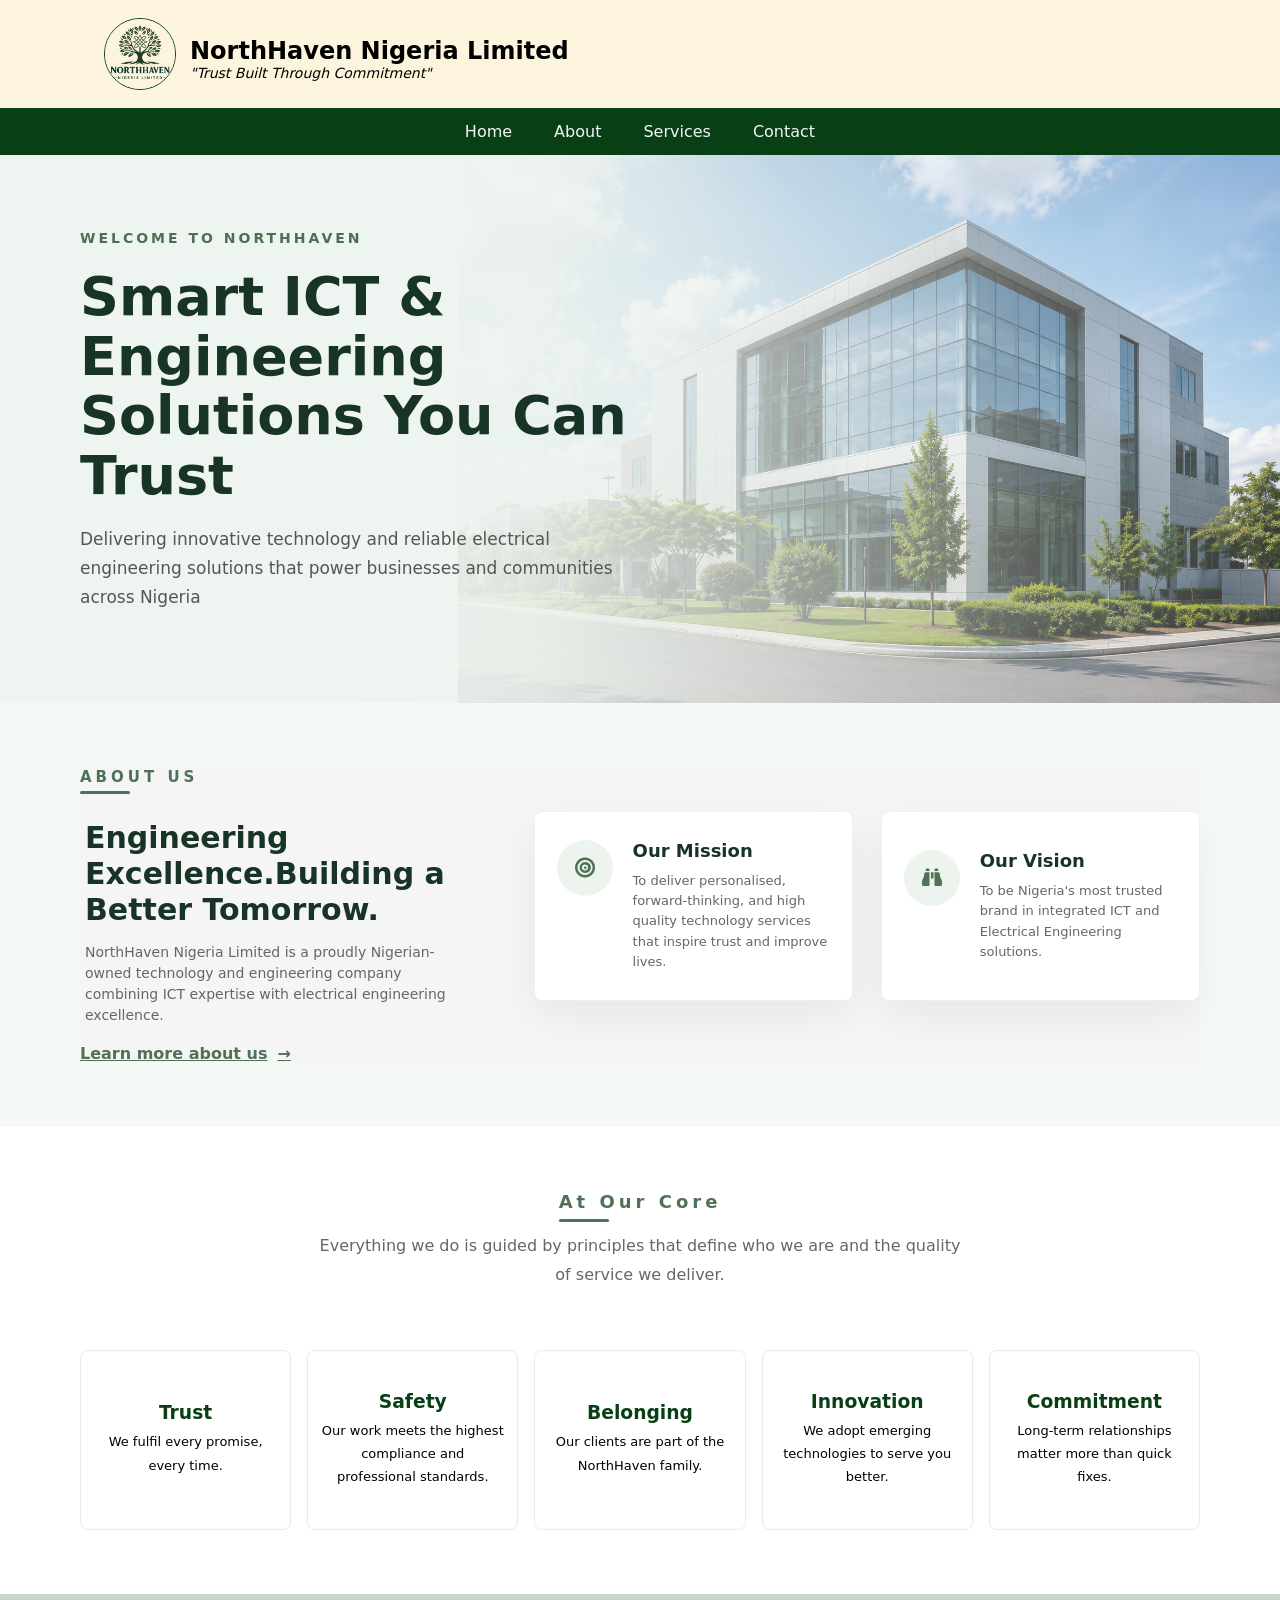
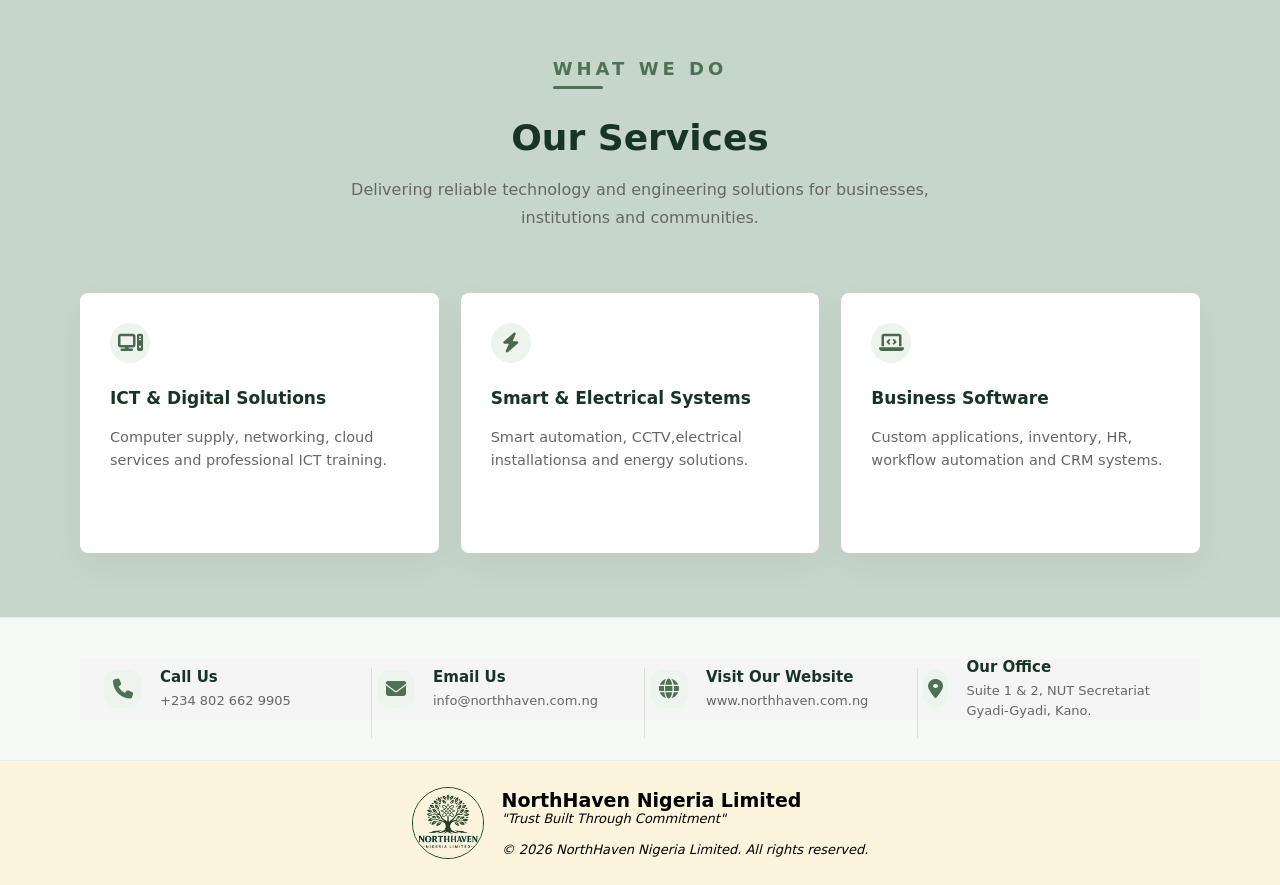
<file: index.html>
<!DOCTYPE html>
<html lang="en">
<head>
    <meta charset="UTF-8">
    <meta name="viewport" content="width=device-width, initial-scale=1.0">
    <link rel="stylesheet" href="https://cdnjs.cloudflare.com/ajax/libs/font-awesome/6.5.2/css/all.min.css">
    <link rel="stylesheet" href="./css/common.css">
    <link rel="stylesheet" href="./css/style.css">
    <title>Home</title>
</head>
<body>
    <div class="container">
        <header>
            <div class="logo">
                <img src="./assets/fcf4dc-.png" alt="">
                <span>
                    <h1>NorthHaven Nigeria Limited</h1>
                    <p>"Trust Built Through Commitment"</p>
                </span>
            </div>
            <nav>
                <ul>
                    <li><a href="./index.html">Home</a></li>
                    <li><a href="./about.html">About</a></li>
                    <li><a href="./services.html">Services</a></li>
                    <li><a href="./contact.html">Contact</a></li>
                </ul>
            </nav>
        </header>
        <section class="hero">
            <div class="hero-grid">
                <div class="hero-text">
                    <span>WELCOME TO NORTHHAVEN</span>
                    <h1>Smart ICT & Engineering Solutions You Can Trust</h1>
                    <p>Delivering innovative technology and reliable electrical engineering solutions that power businesses and communities across Nigeria</p>
                </div>
                <div class="hero-image">
                    <img src="./assets/head.png" alt="">
                </div>
            </div>
        </section>

        <section class="about" id="about">

            <div class="container about-grid">
                <div class="about-left">
                    <span>ABOUT US</span>
                    <h2> Engineering Excellence.Building a Better Tomorrow. </h2>
                    <p> NorthHaven Nigeria Limited is a proudly Nigerian-owned technology and engineering company combining ICT expertise with electrical engineering excellence. </p>
                    <a href="#">Learn more about us <i class="fa-solid fa-arrow-right"></i></a>
                </div>
                <div class="mission-card">
                    <div class="icon">
                        <i class="fa-solid fa-bullseye"></i>
                    </div>
                    <h3>Our Mission</h3>
                    <p>To deliver personalised, forward-thinking, and high quality technology services that inspire trust and improve lives.</p>
                </div>
                <div class="mission-card">
                    <div class="icon"><i class="fa-solid fa-binoculars"></i></div>
                    <h3>Our Vision</h3>
                    <p> To be Nigeria's most trusted brand in integrated ICT and Electrical Engineering solutions.</p>
                </div>
            </div>

        </section>

        <section class="core">

            <div class="core-container">
                <div class="section-heading">
                    <span>At Our Core</span>
                    <p> Everything we do is guided by principles that define who we are
                        and the quality of service we deliver.</p>
                </div>
                <div class="core-grid">
                    <div class="core-card">
                        <h3>Trust</h3>
                        <p>We fulfil every promise, every time.</p>
                    </div> <hr>
                    <div class="core-card">
                        <h3>Safety</h3>
                        <p>Our work meets the highest compliance and professional standards.</p>
                    </div> <hr>
                    <div class="core-card">
                        <h3>Belonging</h3>
                        <p>Our clients are part of the NorthHaven family.</p>
                    </div> <hr>
                    <div class="core-card">
                        <h3>Innovation</h3>
                        <p>We adopt emerging technologies to serve you better.</p>
                    </div> 
                    <hr>
                    <div class="core-card">
                        <h3>Commitment</h3>
                        <p>Long-term relationships matter more than quick fixes.</p>
                    </div>
                </div>
            </div>

        </section>

        <section class="services" id="services">

            <div class="services-container">
                <div class="section-heading">
                    <span>WHAT WE DO</span>
                    <h2>Our Services</h2>
                    <p>Delivering reliable technology and engineering solutions for businesses, institutions and communities.
                    </p>
                </div>

                <div class="services-grid">
                    <div class="service-card">
                        <div class="service-icon">
                            <i class="fa-solid fa-computer"></i>
                        </div>
                        <h3>ICT & Digital Solutions</h3>
                        <p>Computer supply, networking, cloud services and professional ICT training. </p>
                    </div>

                    <div class="service-card">
                        <div class="service-icon">
                            <i class="fa-solid fa-bolt"></i>
                        </div>
                        <h3>Smart & Electrical Systems</h3>
                        <p>Smart automation, CCTV,electrical installationsa and energy solutions.</p>
                    </div>

                    <div class="service-card">
                        <div class="service-icon">
                            <i class="fa-solid fa-laptop-code"></i>
                        </div>
                        <h3>Business Software</h3>
                        <p>Custom applications, inventory,  HR, workflow automation and CRM systems.
                        </p>
                    </div>
                </div>
            </div>

        </section>

        <section class="contact-strip" id="contact">

            <div class="container strip-grid">
                <div class="strip-card">
                    <div class="strip-icon"> <i class="fa-solid fa-phone"></i> </div>
                    <div>
                        <h4>Call Us</h4>
                        <p>+234 802 662 9905</p>
                    </div>
                </div>

                <div class="strip-card">
                    <div class="strip-icon"><i class="fa-solid fa-envelope"></i> </div>
                    <div>
                        <h4>Email Us</h4>
                        <p>info@northhaven.com.ng</p>
                    </div>
                </div>

                <div class="strip-card">
                    <div class="strip-icon"><i class="fa-solid fa-globe"></i> </div>
                    <div>
                        <h4>Visit Our Website</h4>
                        <p>www.northhaven.com.ng</p>
                    </div>
                </div>

                <div class="strip-card">
                    <div class="strip-icon"><i class="fa-solid fa-location-dot"></i> </div>
                    <div>
                        <h4>Our Office</h4>
                        <p> Suite 1 & 2, NUT Secretariat Gyadi-Gyadi, Kano. </p>
                    </div>
                </div>
            </div>

        </section>

    </div>
    <footer>
        <img src="./assets/fcf4dc-.png" alt="">
        <span>
            <h1>NorthHaven Nigeria Limited</h1>
            <p>"Trust Built Through Commitment"</p>
            <p class="copyright">© 2026 NorthHaven Nigeria Limited. All rights reserved.</p>
        </span>
    </footer>

    <script src="./main.js"></script>
</body>
</html>
</file>
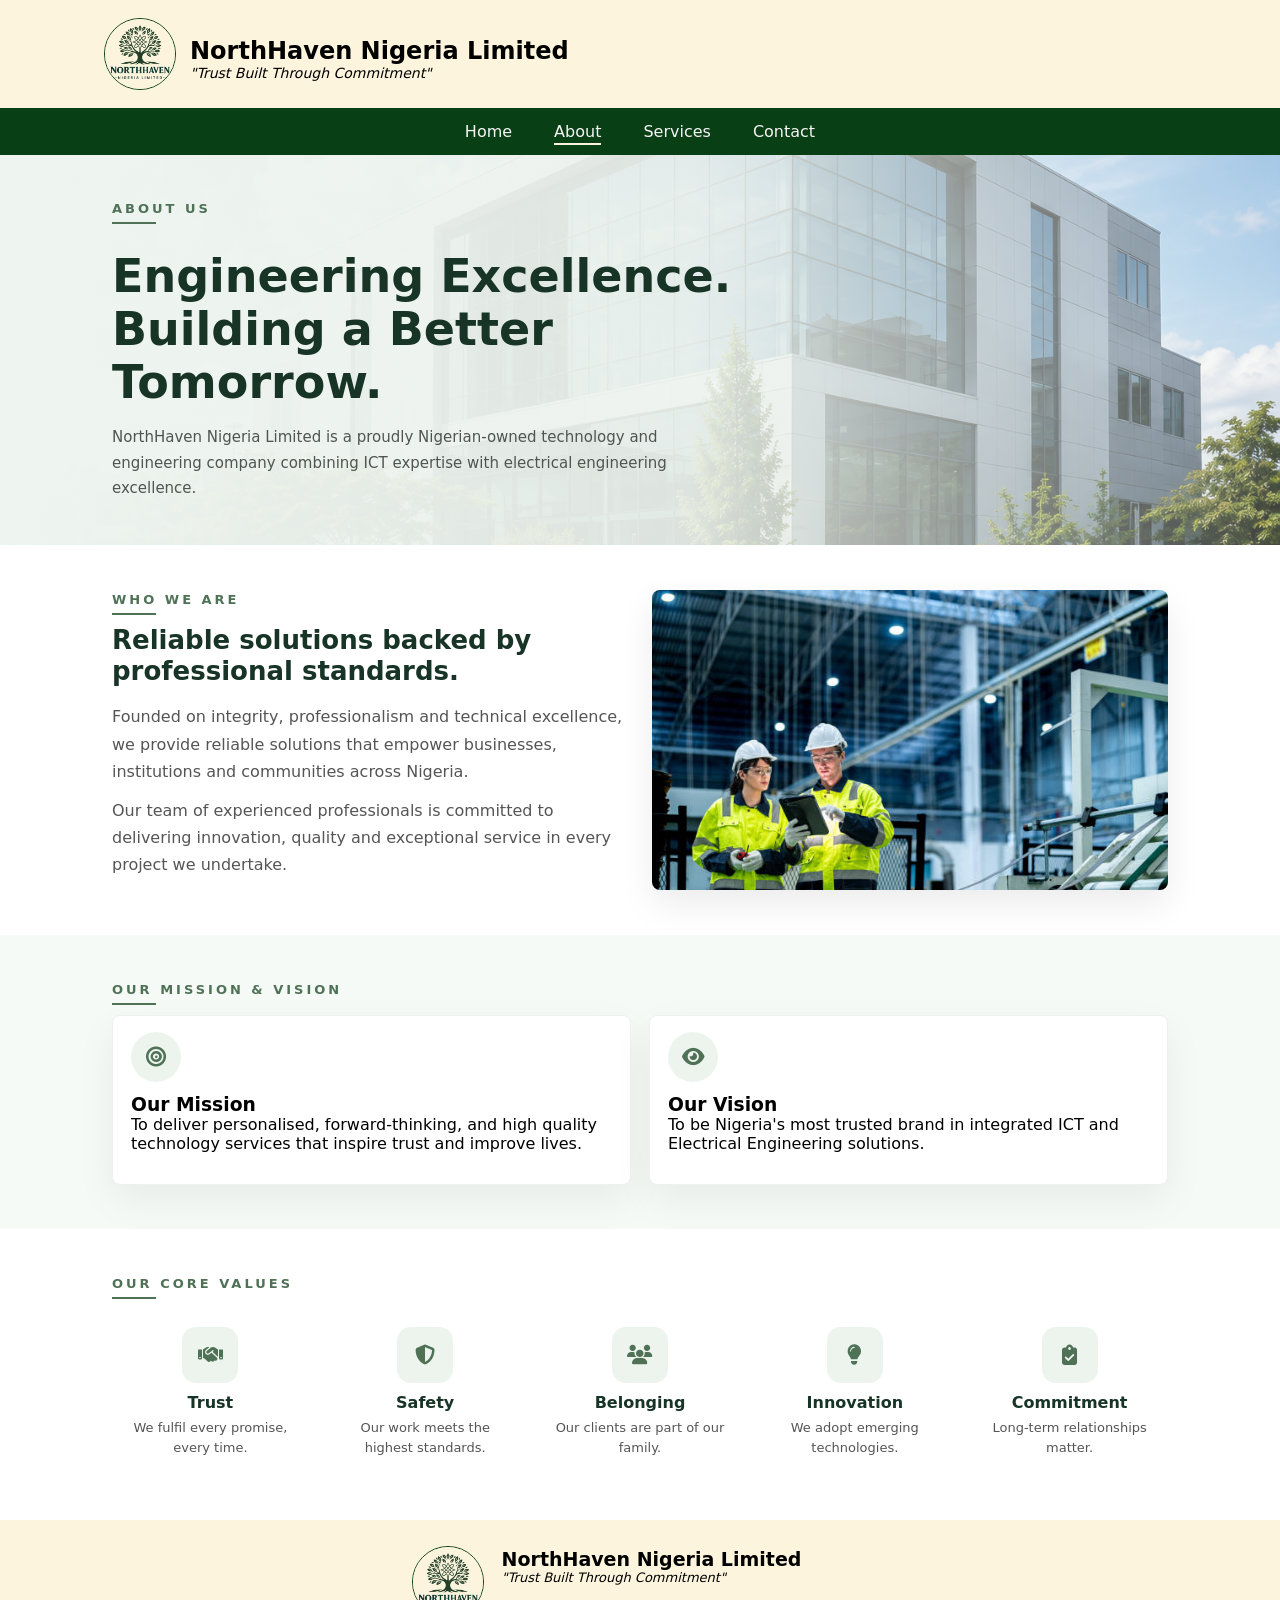
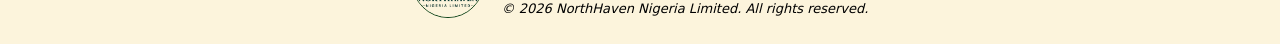
<file: about.html>
<!DOCTYPE html>
<html lang="en">
<head>
    <meta charset="UTF-8">
    <meta name="viewport" content="width=device-width, initial-scale=1.0">
    <link rel="stylesheet" href="https://cdnjs.cloudflare.com/ajax/libs/font-awesome/6.5.2/css/all.min.css">
    <link rel="stylesheet" href="./css/common.css">
    <link rel="stylesheet" href="./css/about.css">
    <title>About Us</title>
</head>
<body>
    <div class="container">
        <header>
            <div class="logo">
                <img src="./assets/fcf4dc-.png" alt="NorthHaven logo">
                <span>
                    <h1>NorthHaven Nigeria Limited</h1>
                    <p>"Trust Built Through Commitment"</p>
                </span>
            </div>
            <nav>
                <ul>
                    <li><a href="./index.html">Home</a></li>
                    <li><a class="active" href="./about.html">About</a></li>
                    <li><a href="./services.html">Services</a></li>
                    <li><a href="./contact.html">Contact</a></li>
                </ul>
            </nav>
        </header>

        <main>
            <section class="page-hero page-hero-about">
                <div class="page-wrap">
                    <span class="eyebrow">ABOUT US</span>
                    <h1>Engineering Excellence. Building a Better Tomorrow.</h1>
                    <p>NorthHaven Nigeria Limited is a proudly Nigerian-owned technology and engineering company combining ICT expertise with electrical engineering excellence.</p>
                </div>
            </section>

            <section class="page-section">
                <div class="page-wrap split-section">
                    <div>
                        <span class="eyebrow">WHO WE ARE</span>
                        <h2>Reliable solutions backed by professional standards.</h2>
                        <p>Founded on integrity, professionalism and technical excellence, we provide reliable solutions that empower businesses, institutions and communities across Nigeria.</p>
                        <p>Our team of experienced professionals is committed to delivering innovation, quality and exceptional service in every project we undertake.</p>
                    </div>
                    <div class="feature-photo">
                        <img src="./assets/engineers.jpg" alt="NorthHaven engineering project">
                    </div>
                </div>
            </section>

            <section class="page-section light-section">
                <div class="page-wrap">
                    <span class="eyebrow">OUR MISSION & VISION</span>
                    <div class="page-card-grid two-cards">
                        <article class="mission-card page-mini-card">
                            <div class="icon icon-target"><i class="fa-solid fa-bullseye"></i></div>
                            <h3>Our Mission</h3>
                            <p>To deliver personalised, forward-thinking, and high quality technology services that inspire trust and improve lives.</p>
                        </article>
                        <article class="mission-card page-mini-card">
                            <div class="icon icon-vision"><i class="fa-solid fa-eye"></i></div>
                            <h3>Our Vision</h3>
                            <p>To be Nigeria's most trusted brand in integrated ICT and Electrical Engineering solutions.</p>
                        </article>
                    </div>
                </div>
            </section>

            <section class="page-section">
                <div class="page-wrap">
                    <span class="eyebrow">OUR CORE VALUES</span>
                    <div class="values-row">
                        <article><div class="value-icon value-trust"><i class="fa-solid fa-handshake"></i></div><h3>Trust</h3><p>We fulfil every promise, every time.</p></article>
                        <article><div class="value-icon value-safety"><i class="fa-solid fa-shield-halved"></i></div><h3>Safety</h3><p>Our work meets the highest standards.</p></article>
                        <article><div class="value-icon value-belonging"><i class="fa-solid fa-users"></i></div><h3>Belonging</h3><p>Our clients are part of our family.</p></article>
                        <article><div class="value-icon value-innovation"><i class="fa-solid fa-lightbulb"></i></div><h3>Innovation</h3><p>We adopt emerging technologies.</p></article>
                        <article><div class="value-icon value-commitment"><i class="fa-solid fa-clipboard-check"></i></div><h3>Commitment</h3><p>Long-term relationships matter.</p></article>
                    </div>
                </div>
            </section>
        </main>
    </div>

    <footer>
        <img src="./assets/fcf4dc-.png" alt="NorthHaven logo">
        <span>
            <h1>NorthHaven Nigeria Limited</h1>
            <p>"Trust Built Through Commitment"</p>
            <p class="copyright">© 2026 NorthHaven Nigeria Limited. All rights reserved.</p>
        </span>
    </footer>

    <script src="./main.js"></script>
</body>
</html>
</file>
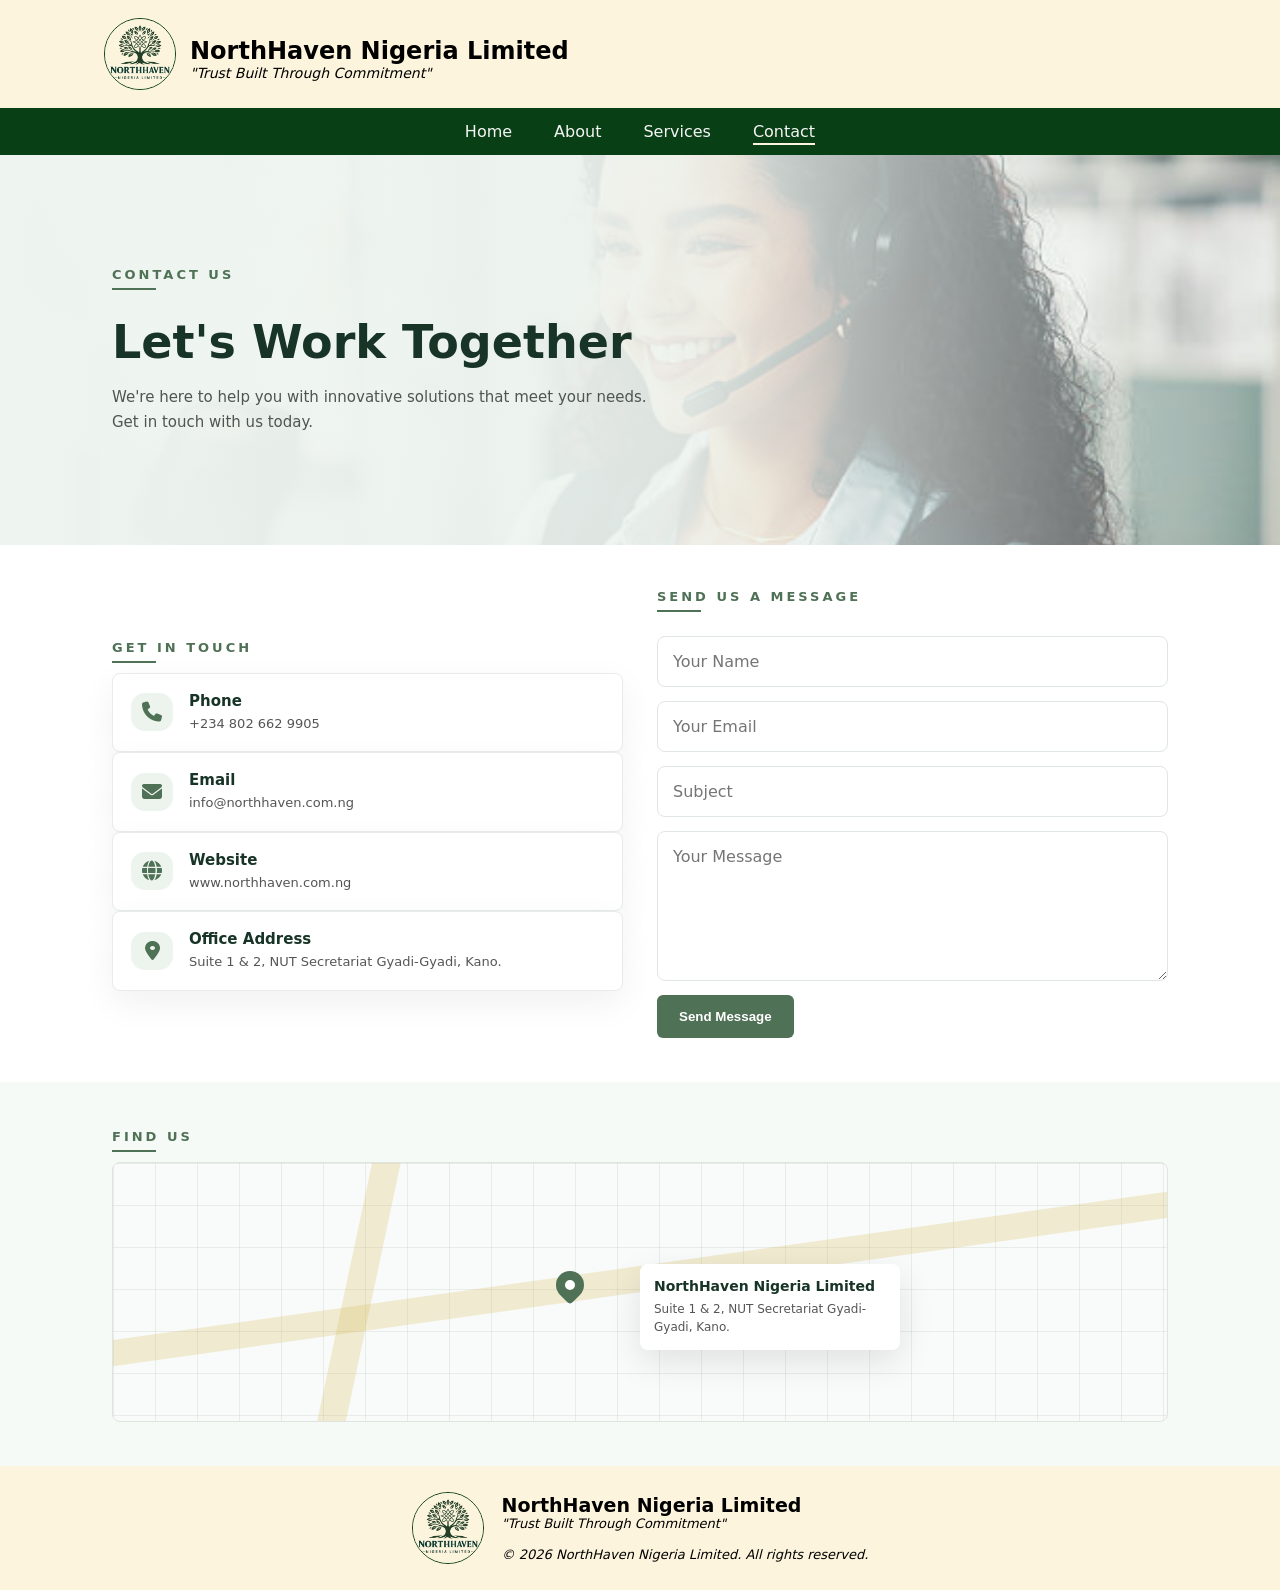
<file: contact.html>
<!DOCTYPE html>
<html lang="en">
<head>
    <meta charset="UTF-8">
    <meta name="viewport" content="width=device-width, initial-scale=1.0">
    <link rel="stylesheet" href="https://cdnjs.cloudflare.com/ajax/libs/font-awesome/6.5.2/css/all.min.css">
    <link rel="stylesheet" href="./css/common.css">
    <link rel="stylesheet" href="./css/contact.css">
    <title>Contact</title>
</head>
<body>
    <div class="container">
        <header>
            <div class="logo">
                <img src="./assets/fcf4dc-.png" alt="NorthHaven logo">
                <span>
                    <h1>NorthHaven Nigeria Limited</h1>
                    <p>"Trust Built Through Commitment"</p>
                </span>
            </div>
            <nav>
                <ul>
                    <li><a href="./index.html">Home</a></li>
                    <li><a href="./about.html">About</a></li>
                    <li><a href="./services.html">Services</a></li>
                    <li><a class="active" href="./contact.html">Contact</a></li>
                </ul>
            </nav>
        </header>

        <main>
            <section class="page-hero page-hero-contact">
                <div class="page-wrap">
                    <span class="eyebrow">CONTACT US</span>
                    <h1>Let's Work Together</h1>
                    <p>We're here to help you with innovative solutions that meet your needs. Get in touch with us today.</p>
                </div>
            </section>

            <section class="page-section">
                <div class="page-wrap contact-layout">
                    <div>
                        <span class="eyebrow">GET IN TOUCH</span>
                        <div class="contact-card-list">
                            <article class="contact-card"><div class="strip-icon"><i class="fa-solid fa-phone"></i></div><div><h3>Phone</h3><p>+234 802 662 9905</p></div></article>
                            <article class="contact-card"><div class="strip-icon"><i class="fa-solid fa-envelope"></i></div><div><h3>Email</h3><p>info@northhaven.com.ng</p></div></article>
                            <article class="contact-card"><div class="strip-icon"><i class="fa-solid fa-globe"></i></div><div><h3>Website</h3><p>www.northhaven.com.ng</p></div></article>
                            <article class="contact-card"><div class="strip-icon"><i class="fa-solid fa-location-dot"></i></div><div><h3>Office Address</h3><p>Suite 1 & 2, NUT Secretariat Gyadi-Gyadi, Kano.</p></div></article>
                        </div>
                    </div>

                    <form class="message-form">
                        <span class="eyebrow">SEND US A MESSAGE</span>
                        <input type="text" name="name" placeholder="Your Name">
                        <input type="email" name="email" placeholder="Your Email">
                        <input type="text" name="subject" placeholder="Subject">
                        <textarea name="message" placeholder="Your Message"></textarea>
                        <button type="submit">Send Message</button>
                    </form>
                </div>
            </section>

            <section class="page-section map-section">
                <div class="page-wrap">
                    <span class="eyebrow">FIND US</span>
                    <div class="map-box">
                        <div class="map-pin"></div>
                        <div class="map-label">
                            <h3>NorthHaven Nigeria Limited</h3>
                            <p>Suite 1 & 2, NUT Secretariat Gyadi-Gyadi, Kano.</p>
                        </div>
                    </div>
                </div>
            </section>
        </main>
    </div>

    <footer>
        <img src="./assets/fcf4dc-.png" alt="NorthHaven logo">
        <span>
            <h1>NorthHaven Nigeria Limited</h1>
            <p>"Trust Built Through Commitment"</p>
            <p class="copyright">© 2026 NorthHaven Nigeria Limited. All rights reserved.</p>
        </span>
    </footer>

    <script src="./main.js"></script>
</body>
</html>
</file>
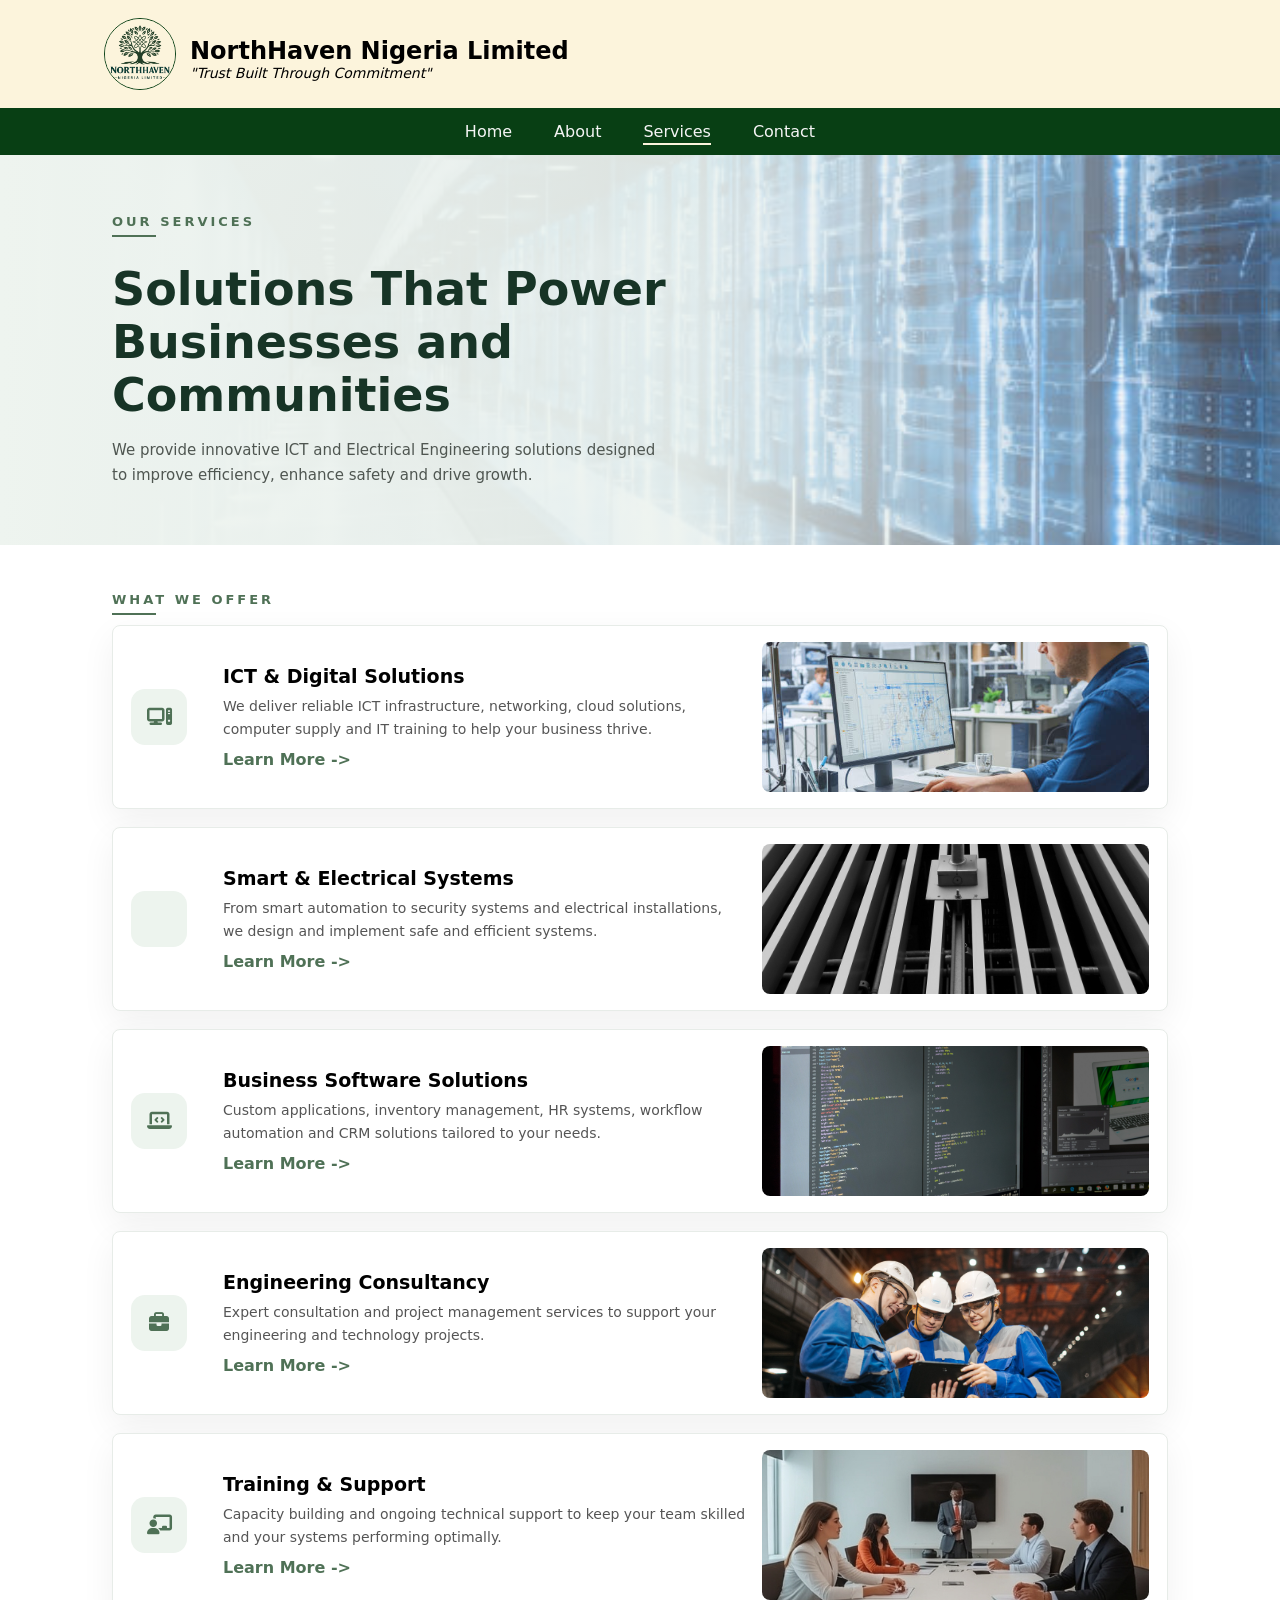
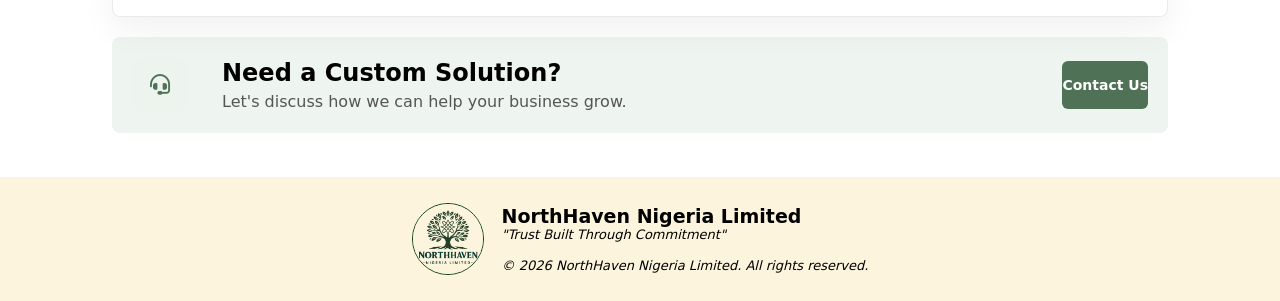
<file: services.html>
<!DOCTYPE html>
<html lang="en">
<head>
    <meta charset="UTF-8">
    <meta name="viewport" content="width=device-width, initial-scale=1.0">
    <link rel="stylesheet" href="https://cdnjs.cloudflare.com/ajax/libs/font-awesome/6.5.2/css/all.min.css">
    <link rel="stylesheet" href="./css/common.css">
    <link rel="stylesheet" href="./css/services.css">
    <title>Services</title>
</head>
<body>
    <div class="container">
        <header>
            <div class="logo">
                <img src="./assets/fcf4dc-.png" alt="NorthHaven logo">
                <span>
                    <h1>NorthHaven Nigeria Limited</h1>
                    <p>"Trust Built Through Commitment"</p>
                </span>
            </div>
            <nav>
                <ul>
                    <li><a href="./index.html">Home</a></li>
                    <li><a href="./about.html">About</a></li>
                    <li><a class="active" href="./services.html">Services</a></li>
                    <li><a href="./contact.html">Contact</a></li>
                </ul>
            </nav>
        </header>

        <main>
            <section class="page-hero page-hero-services">
                <div class="page-wrap">
                    <span class="eyebrow">OUR SERVICES</span>
                    <h1>Solutions That Power Businesses and Communities</h1>
                    <p>We provide innovative ICT and Electrical Engineering solutions designed to improve efficiency, enhance safety and drive growth.</p>
                </div>
            </section>

            <section class="page-section">
                <div class="page-wrap">
                    <span class="eyebrow">WHAT WE OFFER</span>
                    <div class="service-list">
                        <article class="service-row">
                            <div class="service-line-icon icon-digital"><i class="fa-solid fa-computer"></i></div>
                            <div>
                                <h2>ICT & Digital Solutions</h2>
                                <p>We deliver reliable ICT infrastructure, networking, cloud solutions, computer supply and IT training to help your business thrive.</p>
                                <a href="./contact.html">Learn More</a>
                            </div>
                            <img src="./assets/analytics.jpg" alt="ICT solutions">
                        </article>
                        <article class="service-row">
                            <div class="service-line-icon icon-smart"></div>
                            <div>
                                <h2>Smart & Electrical Systems</h2>
                                <p>From smart automation to security systems and electrical installations, we design and implement safe and efficient systems.</p>
                                <a href="./contact.html">Learn More</a>
                            </div>
                            <img src="./assets/pexels-possessed-photography-145486498-11028886.jpg" alt="Smart electrical systems">
                        </article>
                        <article class="service-row">
                            <div class="service-line-icon icon-software"><i class="fa-solid fa-laptop-code"></i></div>
                            <div>
                                <h2>Business Software Solutions</h2>
                                <p>Custom applications, inventory management, HR systems, workflow automation and CRM solutions tailored to your needs.</p>
                                <a href="./contact.html">Learn More</a>
                            </div>
                            <img src="./assets/pexels-pixabay-159299.jpg" alt="Business software">
                        </article>
                        <article class="service-row">
                            <div class="service-line-icon icon-consult"><i class="fa-solid fa-briefcase"></i></div>
                            <div>
                                <h2>Engineering Consultancy</h2>
                                <p>Expert consultation and project management services to support your engineering and technology projects.</p>
                                <a href="./contact.html">Learn More</a>
                            </div>
                            <img src="./assets/engineers2.jpg" alt="Engineering consultancy">
                        </article>
                        <article class="service-row">
                            <div class="service-line-icon icon-training"><i class="fa-solid fa-chalkboard-user"></i></div>
                            <div>
                                <h2>Training & Support</h2>
                                <p>Capacity building and ongoing technical support to keep your team skilled and your systems performing optimally.</p>
                                <a href="./contact.html">Learn More</a>
                            </div>
                            <img src="./assets/meetinge.jpg" alt="Training and support">
                        </article>
                    </div>

                    <div class="cta-strip">
                        <div class="service-line-icon icon-support"><i class="fa-solid fa-headset"></i></div>
                        <div>
                            <h2>Need a Custom Solution?</h2>
                            <p>Let's discuss how we can help your business grow.</p>
                        </div>
                        <a class="btn btn-primary" href="./contact.html">Contact Us</a>
                    </div>
                </div>
            </section>
        </main>
    </div>

    <footer>
        <img src="./assets/fcf4dc-.png" alt="NorthHaven logo">
        <span>
            <h1>NorthHaven Nigeria Limited</h1>
            <p>"Trust Built Through Commitment"</p>
            <p class="copyright">© 2026 NorthHaven Nigeria Limited. All rights reserved.</p>
        </span>
    </footer>

    <script src="./main.js"></script>
</body>
</html>
</file>
<file: css/common.css>
﻿*{
    margin: 0;
    padding: 0;
    box-sizing: border-box;
}
html{
    scroll-behavior: smooth;
    overscroll-behavior: none;
}
body{
    background-color: whitesmoke;
}
img{
    max-width: 100%;
    display: block;
}
.container{
    background-color: whitesmoke;
    font-family: system-ui, -apple-system, BlinkMacSystemFont, 'Segoe UI', Roboto, Oxygen, Ubuntu, Cantarell, 'Open Sans', 'Helvetica Neue', sans-serif;
    margin: auto;
}
.container header{
    background-color: #fcf4dc;
}
header .logo{
    padding: 15px;
    display: flex;
    align-items: center;
    justify-content: center;
    gap: 14px;
}
header .logo img{
    width: 60px;
    height: auto;
    border: 1px solid #083f14;
    border-radius: 50%;
}
.logo span{
    padding-top: 10px;
}
.logo h1{
    font-size: 16.6px;
    font-family: inherit;
}
.logo p{
    font-size: 12.5px;
    font-style: italic;
    text-align: center;
}
header nav{
    background-color: #083f14;
    padding: 6px;
}
nav ul{
    display: flex;
    justify-content: space-between;
    padding-inline: 4px;
}
nav ul li {
    list-style: none;
}
nav ul li a{
    font-size: 15px;
    color: whitesmoke;
    text-decoration: none;
}
nav a:hover,
nav a.active{
    border-bottom: 2px solid #fcf4dc;
    padding-bottom: 2px;
}
.btn{
    display: inline-flex;
    align-items: center;
    justify-content: center;
    gap: 10px;
    width: 100%;
    max-width: 220px;
    min-height: 48px;
    border-radius: 6px;
    text-decoration: none;
    font-size: 14px;
    font-weight: 700;
    transition: .3s;
}
.btn-primary{
    background: #4f7156;
    color: white;
}
.btn-secondary{
    border: 1px solid #4f7156;
    color: #4f7156;
    background: rgba(255,255,255,.6);
}
.btn:hover{
    transform: translateY(-2px);
}
footer {
    background-color: #fcf4dc;
    color: black;
    display: flex;
    flex-direction: column;
    align-items: center;
    justify-content: center;
    gap: 20px;
    padding: 20px 0;
    font-family: system-ui, -apple-system, BlinkMacSystemFont, 'Segoe UI', Roboto, Oxygen, Ubuntu, Cantarell, 'Open Sans', 'Helvetica Neue', sans-serif;
    margin: aut
}
footer img{
    width: 60px;
    height: auto;
    border: 1px solid #083f14;
    border-radius: 50%;
}
footer span{
    margin: auto;
}
footer h1{
    font-size: 19px;
    font-family: inherit;
}
footer p{
    font-size: 13px;
    text-align: center;
    font-style: italic;
}
.copyright{
    width: 100%;
    text-align: center;
    margin-top: 1rem;
}
.page-wrap{
    max-width: 1120px;
    margin: auto;
    padding: 0 15px;
}
.page-hero{
    min-height: 280px;
    display: flex;
    align-items: center;
    background: #eef4ef;
    overflow: hidden;
}
.page-hero .page-wrap{
    width: 100%;
}
.page-hero h1{
    max-width: 620px;
    margin: 16px 0;
    color: #173426;
    font-size: 32px;
    line-height: 1.15;
}
.page-hero p{
    max-width: 560px;
    color: #4f5651;
    font-size: 15px;
    line-height: 1.7;
}
.eyebrow{
    color: #4f7156;
    font-size: 13px;
    letter-spacing: 3px;
    font-weight: 700;
    position: relative;
    display: inline-block;
    margin-bottom: 18px;
}
.eyebrow::after{
    content: "";
    position: absolute;
    left: 0;
    bottom: -8px;
    width: 44px;
    height: 2px;
    background: #4f7156;
}
.page-section{
    padding: 44px 0;
    background: #ffffff;
}
.light-section,
.map-section{
    background: #f6faf7;
}
.mission-card{
    background: #ffffff;
    border-radius: 8px;
    padding: 16px 18px;
    box-shadow: 0 15px 40px rgba(0,0,0,.06);
    transition: .35s;
    border: 1px solid #eef1ef;
    min-height: 170px;
}
.mission-card:hover{
    transform: translateY(-8px);
    box-shadow: 0 25px 60px rgba(0,0,0,.10);
}
.icon{
    width: 50px;
    height: 50px;
    border-radius: 50%;
    background: #edf4ee;
    display: flex;
    align-items: center;
    justify-content: center;
    margin-bottom: 12px;
    color: #4f7156;
    font-size: 28px;
    font-weight: 700;
    position: relative;
}
.icon i,
.strip-icon i,
.value-icon i,
.service-line-icon i{
    color: #4f7156;
    font-size: 20px;
    line-height: 1;
}
.icon::before{
    font-family: Arial, Helvetica, sans-serif;
    line-height: 1;
    content: "";
}
.strip-icon{
    width: 38px;
    height: 38px;
    border-radius: 14px;
    background: #edf4ee;
    display: flex;
    justify-content: center;
    align-items: center;
    color: #4f7156;
    font-size: 14px;
}
@media (min-width: 768px){
    header .logo{
        justify-content: flex-start;
        max-width: 1120px;
        margin: auto;
        padding: 18px 24px;
    }

    header .logo img,
    footer img{
        width: 72px;
    }

    .logo h1{
        font-size: 24px;
    }

    .logo p{
        font-size: 14px;
        text-align: left;
    }

    header nav{
        padding: 0 24px;
    }

    nav ul{
        max-width: 1120px;
        margin: auto;
        justify-content: center;
        gap: 42px;
        padding: 14px 0;
    }

    nav ul li a{
        font-size: 16px;
    }

    .page-wrap{
        padding: 0 24px;
    }

    footer{
        flex-direction: row;
        gap: 18px;
        padding: 26px 24px;
    }

    footer span{
        margin: 0;
    }

    footer p{
        text-align: left;
    }
}

@media (min-width: 1024px){
    .page-hero{
        min-height: 390px;
    }

    .page-hero h1{
        font-size: 46px;
    }

    .page-wrap{
        padding: 0 32px;
    }
}
</file>
<file: css/style.css>
﻿.hero{
    background: #eef4ef;
    padding: 20px 12px;
    overflow: hidden;
}
.hero-grid{
    display: grid;
    gap: 20px;
    max-width: 1120px;
    margin: auto;
}
.hero-text span{
    color: #4e6f56;
    font-weight: 700;
    letter-spacing: 3px;
    font-size: 14px;
    display: none;
}
.hero-text h1{
    font-size: 25px;
    line-height: 1.1;
    margin: 20px 0;
    color: #173426;
    text-align: center;
    padding: 0 5px;
}
.hero-text p{
    color: #555;
    font-size: 15px;
    padding-inline: 12px;
    text-align: center;
    margin-bottom: 18px;
}
.hero-actions{
    display: flex;
    flex-direction: column;
    gap: 12px;
    align-items: center;
}
.hero-image img{
    width: 100%;
    height: 250px;
    object-fit: cover;
    border-radius: 14px;
}
.about{
    padding: 52px 15px;
    background: #f6faf7;
}
.about-grid{
    display: flex;
    flex-direction: column;
    gap: 18px;
    max-width: 1120px;
    margin: auto;
}
.about-left span{
    color: #4f7156;
    font-size: 15px;
    letter-spacing: 4px;
    font-weight: 600;
    position: relative;
    display: inline-block;
    margin-bottom: 12px;
}
.about-left span::after{
    content: "";
    position: absolute;
    left: 0;
    bottom: -8px;
    width: 50px;
    height: 3px;
    background: #4f7156;
    border-radius: 20px;
}
.about-left h2{
    font-size: 28px;
    line-height: 1.2;
    color: #173426;
    margin: 22px 5px 14px 5px;
}
.about-left p{
    font-size: 15px;
    color: #666;
    line-height: 1.5;
    margin-bottom: 10px;
    margin-inline: 5px;
}
.about-left a{
    display: inline-flex;
    align-items: center;
    gap: 10px;
    margin-top: 8px;
    font-weight: 600;
    color: #4f7156;
    transition: .3s;
}
.about-left a i{
    display: none;
}
.about-left a::after{
    content: "→";
}
.mission-card:nth-child(2) .icon::before,
.mission-card:nth-child(3) .icon::before,
.service-card:nth-child(1) .service-icon::before,
.service-card:nth-child(2) .service-icon::before,
.service-card:nth-child(3) .service-icon::before{
    content: none;
}
.mission-card h3{
    font-size: 18px;
    color: #173426;
    margin-bottom: 10px;
}
.mission-card p{
    color: #666;
    line-height: 1.55;
    font-size: 13px;
}
.contact-strip{
    padding: 40px 0;
    background: #f5faf6;
    border-top: 1px solid #e7ece8;
    border-bottom: 1px solid #e7ece8;
}
.strip-grid{
    display: flex;
    flex-direction: column;
    gap: 30px;
    max-width: 1120px;
    padding: 0 15px;
    margin: auto;
}
.strip-card{
    display: flex;
    align-items: center;
    gap: 18px;
    position: relative;
}
.strip-card:not(:last-child)::after{
    content: "";
    display: none;
    position: absolute;
    right: -15px;
    top: 10px;
    width: 1px;
    height: 70px;
    background: #d8dfda;
}
.strip-card h4{
    font-size: 15px;
    color: #173426;
    margin-bottom: 5px;
}
.strip-card p{
    color: #666;
    font-size: 13px;
    line-height: 1.5;
}
.section-heading{
    text-align: center;
    margin-bottom: 60px;
    padding: 0 15px;
}
.section-heading span{
    color: #4f7156;
    font-size: 18px;
    letter-spacing: 4px;
    font-weight: 600;
    position: relative;
    display: inline-block;
    margin-bottom: 20px;
}
.section-heading span::after{
    content: "";
    position: absolute;
    left: 0;
    bottom: -10px;
    width: 50px;
    height: 3px;
    background: #4f7156;
    border-radius: 20px;
}
.section-heading h2{
    font-size: 36px;
    color: #173426;
    margin: 18px 0;
}
.section-heading p{
    max-width: 650px;
    margin: auto;
    color: #666;
    line-height: 1.8;
}
.core{
    padding: 90px 10px;
    background: #ffffff;
}
.core-container,
.services-container{
    max-width: 1120px;
    margin: auto;
}
.core-grid{
    display: flex;
    flex-direction: column;
    gap: 15px;
}
.core-card{
    border-radius: 8px;
    text-align: center;
    transition: .35s;
    padding: 18px 12px;
}
.core-card:hover{
    background: #49684d;
    color: white;
    transform: translateY(-8px);
}
.core-card h3{
    margin-bottom: 7px;
    color: #083f14;
}
.core-card p{
    line-height: 1.8;
    font-size: 13px;
    font-weight: 400;
}
.core-grid hr{
    width: 80px;
    height: 3px;
    background: #4f7156;
    border-radius: 20px;
    margin: auto;
}
.services{
    padding: 90px 10px;
    background: #78a0805e;
}
.services-grid{
    display: flex;
    flex-direction: column;
    gap: 20px;
}
.service-card{
    background: white;
    border-radius: 8px;
    padding: 30px;
    transition: .35s;
    box-shadow: 0 12px 35px rgba(0,0,0,.05);
}
.service-card:hover{
    transform: translateY(-10px);
}
.service-icon{
    width: 40px;
    height: 40px;
    border-radius: 50%;
    background: #edf4ee;
    display: flex;
    justify-content: center;
    align-items: center;
    margin-bottom: 25px;
    color: #49684d;
    font-size: 20px;
    font-weight: 700;
}

.service-card h3{
    margin-bottom: 18px;
    color: #173426;
    font-size: 17px;
}
.service-card p{
    color: #666;
    line-height: 1.6;
    font-size: 14.5px;
}
@media (min-width: 768px){
    .hero{
        padding: 56px 24px;
        background:
            linear-gradient(90deg, #eef4ef 0%, rgba(238,244,239,.96) 28%, rgba(238,244,239,.72) 50%, rgba(238,244,239,.12) 78%),
            url("../assets/head.png") right center / auto 100% no-repeat;
    }

    .hero-grid{
        grid-template-columns: minmax(0, 560px);
        align-items: center;
        min-height: 360px;
    }

    .hero-text span{
        display: inline-block;
    }

    .hero-text h1{
        font-size: 42px;
        text-align: left;
        padding: 0;
    }

    .hero-text p{
        font-size: 17px;
        text-align: left;
        padding: 0;
        line-height: 1.7;
        max-width: 560px;
    }

    .hero-actions{
        flex-direction: row;
        justify-content: flex-start;
    }

    .btn{
        width: auto;
        min-width: 150px;
        padding: 0 24px;
    }

    .hero-image{
        display: none;
    }

    .about,
    .core,
    .services{
        padding: 76px 24px;
    }

    .about-grid{
        display: grid;
        grid-template-columns: repeat(2, minmax(0, 1fr));
        gap: 22px;
    }

    .about-left{
        grid-column: 1 / -1;
    }

    .about-left h2{
        max-width: 720px;
        font-size: 32px;
    }

    .mission-card{
        padding: 20px;
        min-height: 190px;
    }

    .core-grid{
        display: grid;
        grid-template-columns: repeat(2, minmax(0, 1fr));
        gap: 20px;
    }

    .core-grid hr{
        display: none;
    }

    .core-card{
        border: 1px solid #e7ece8;
        min-height: 140px;
        display: flex;
        flex-direction: column;
        justify-content: center;
    }

    .services-grid{
        display: grid;
        grid-template-columns: repeat(3, minmax(0, 1fr));
        gap: 22px;
    }

    .service-card{
        min-height: 260px;
    }

    .strip-grid{
        display: grid;
        grid-template-columns: repeat(2, minmax(0, 1fr));
        gap: 28px;
        padding: 0 24px;
    }
}

@media (min-width: 1024px){
    .hero{
        padding: 64px 32px;
        background:
            linear-gradient(90deg, #eef4ef 0%, rgba(238,244,239,.98) 24%, rgba(238,244,239,.9) 42%, rgba(238,244,239,.56) 62%, rgba(238,244,239,.2) 82%, rgba(238,244,239,0) 100%),
            linear-gradient(180deg, rgba(238,244,239,.22), rgba(238,244,239,.22)),
            url("../assets/head.png") right center / auto 100% no-repeat;
    }

    .hero-grid{
        grid-template-columns: minmax(0, 600px);
        min-height: 420px;
    }

    .hero-text h1{
        font-size: 54px;
    }

    .about,
    .core,
    .services{
        padding: 64px 32px;
    }

    .about-grid{
        grid-template-columns: 1.2fr .9fr .9fr;
        align-items: start;
        gap: 28px;
    }

    .about-left{
        grid-column: auto;
        padding-right: 30px;
    }

    .about-left h2{
        font-size: 30px;
    }

    .about-left p{
        font-size: 14px;
    }

    .mission-card{
        display: grid;
        grid-template-columns: 58px 1fr;
        column-gap: 18px;
        align-content: center;
        padding: 22px;
        height: 150px;
        margin-top: 44px;
    }

    .mission-card .icon{
        grid-row: 1 / span 2;
        width: 56px;
        height: 56px;
        margin: 0;
        font-size: 30px;
    }

    .mission-card h3{
        align-self: end;
    }

    .core-grid{
        grid-template-columns: repeat(5, minmax(0, 1fr));
        gap: 16px;
    }

    .core-card{
        min-height: 180px;
    }

    .strip-grid{
        grid-template-columns: repeat(4, minmax(0, 1fr));
        gap: 20px;
    }

    .strip-card:not(:last-child)::after{
        display: block;
    }
}
</file>
<file: css/about.css>
﻿.page-hero-about{
    background:
        linear-gradient(90deg, #eef4ef 0%, rgba(238,244,239,.92) 54%, rgba(238,244,239,.25) 100%),
        url("../assets/head.png") right center / cover no-repeat;
}
.split-section{
    display: grid;
    gap: 24px;
}
.split-section h2{
    color: #173426;
    font-size: 26px;
    line-height: 1.2;
    margin-bottom: 16px;
}
.split-section p{
    color: #555;
    line-height: 1.7;
    margin-bottom: 12px;
}
.feature-photo img{
    width: 100%;
    height: 240px;
    object-fit: cover;
    border-radius: 8px;
    box-shadow: 0 14px 35px rgba(0,0,0,.08);
}
.page-card-grid{
    display: grid;
    gap: 18px;
}
.page-mini-card{
    margin-top: 0;
}
.values-row{
    display: grid;
    gap: 18px;
}
.values-row article{
    text-align: center;
    padding: 18px 12px;
}
.values-row h3{
    color: #173426;
    font-size: 16px;
    margin: 10px 0 6px;
}
.values-row p{
    color: #555;
    font-size: 13px;
    line-height: 1.55;
}
.value-icon{
    width: 56px;
    height: 56px;
    border-radius: 14px;
    background: #edf4ee;
    margin: auto;
    position: relative;
    display: flex;
    align-items: center;
    justify-content: center;
}
.icon-target::before,
.icon-target::after,
.icon-vision::before,
.icon-vision::after,
.value-trust::before,
.value-safety::before,
.value-belonging::before,
.value-innovation::before,
.value-innovation::after,
.value-commitment::before{
    content: none;
}
@media (min-width: 768px){
    .split-section{
        grid-template-columns: 1fr 1fr;
        align-items: center;
    }

    .feature-photo img{
        height: 300px;
    }

    .page-card-grid.two-cards{
        grid-template-columns: repeat(2, minmax(0, 1fr));
    }

    .values-row{
        grid-template-columns: repeat(5, minmax(0, 1fr));
    }
}
</file>
<file: css/contact.css>
﻿.page-hero-contact{
    background:
        linear-gradient(90deg, #eef4ef 0%, rgba(238,244,239,.92) 54%, rgba(238,244,239,.25) 100%),
        url("../assets/customer.jpg") right center / cover no-repeat;
}
.contact-layout{
    display: grid;
    gap: 34px;
}
.contact-card{
    display: flex;
    align-items: center;
    gap: 16px;
    background: #ffffff;
    border: 1px solid #e7ece8;
    border-radius: 8px;
    padding: 18px;
    box-shadow: 0 12px 35px rgba(0,0,0,.06);
}
.contact-card .strip-icon{
    position: relative;
    flex: 0 0 42px;
}
.contact-card h3{
    color: #173426;
    font-size: 15px;
    margin-bottom: 4px;
}
.contact-card p{
    color: #555;
    font-size: 13px;
    line-height: 1.5;
}
.message-form{
    display: grid;
    gap: 14px;
}
.message-form input,
.message-form textarea{
    width: 100%;
    border: 1px solid #e0e6e2;
    border-radius: 8px;
    padding: 15px;
    font: inherit;
    color: #173426;
    background: #ffffff;
}
.message-form textarea{
    min-height: 150px;
    resize: vertical;
}
.message-form button{
    justify-self: start;
    border: 0;
    border-radius: 6px;
    background: #4f7156;
    color: white;
    font-weight: 700;
    padding: 14px 22px;
    cursor: pointer;
}
.map-box{
    min-height: 260px;
    border: 1px solid #dce5df;
    border-radius: 8px;
    background:
        linear-gradient(90deg, rgba(79,113,86,.1) 1px, transparent 1px),
        linear-gradient(rgba(79,113,86,.1) 1px, transparent 1px),
        #f9fbfa;
    background-size: 42px 42px;
    position: relative;
    overflow: hidden;
}
.map-box::before,
.map-box::after{
    content: "";
    position: absolute;
    background: rgba(210,178,82,.24);
    border-radius: 999px;
}
.map-box::before{
    width: 120%;
    height: 26px;
    left: -10%;
    top: 40%;
    transform: rotate(-8deg);
}
.map-box::after{
    width: 28px;
    height: 120%;
    left: 22%;
    top: -10%;
    transform: rotate(12deg);
}
.map-pin{
    width: 28px;
    height: 28px;
    border-radius: 50% 50% 50% 4px;
    background: #4f7156;
    position: absolute;
    left: 42%;
    top: 42%;
    transform: rotate(-45deg);
    z-index: 2;
}
.map-pin::before{
    content: "";
    position: absolute;
    width: 10px;
    height: 10px;
    border-radius: 50%;
    background: #ffffff;
    left: 9px;
    top: 9px;
}
.map-label{
    position: absolute;
    left: 50%;
    top: 39%;
    z-index: 2;
    background: #ffffff;
    border-radius: 8px;
    padding: 14px;
    width: min(260px, 42vw);
    box-shadow: 0 12px 35px rgba(0,0,0,.1);
}
.map-label h3{
    color: #173426;
    font-size: 14px;
    margin-bottom: 6px;
}
.map-label p{
    color: #555;
    font-size: 12px;
    line-height: 1.5;
}
.contact-card:nth-child(1) .strip-icon::before,
.contact-card:nth-child(2) .strip-icon::before,
.contact-card:nth-child(3) .strip-icon::before,
.contact-card:nth-child(4) .strip-icon::before{
    content: none;
}
@media (min-width: 768px){
    .contact-layout{
        grid-template-columns: 1fr 1fr;
        align-items: center;
    }
}
</file>
<file: css/services.css>
﻿.page-hero-services{
    background:
        linear-gradient(90deg, #eef4ef 0%, rgba(238,244,239,.92) 54%, rgba(238,244,239,.25) 100%),
        url("../assets/serveroom.jpg") right center / cover no-repeat;
}
.service-list{
    display: grid;
    gap: 18px;
}
.service-row{
    background: #ffffff;
    border: 1px solid #e7ece8;
    border-radius: 8px;
    box-shadow: 0 12px 35px rgba(0,0,0,.06);
    display: grid;
    gap: 16px;
    padding: 18px;
}
.service-row .service-line-icon{
    margin: 0;
    width: 56px;
    height: 56px;
    border-radius: 14px;
    background: #edf4ee;
    display: flex;
    align-items: center;
    justify-content: center;
    font-size: 20px;
}
.cta-strip .service-line-icon{
    width: 56px;
    height: 56px;
    border-radius: 14px;
    background: #edf4ee;
    display: flex;
    align-items: center;
    justify-content: center;
    font-size: 20px;
}
.service-row h2{
    font-size: 19px;
    margin-bottom: 8px;
}
.service-row p{
    color: #555;
    font-size: 14px;
    line-height: 1.6;
}
.service-row a{
    display: inline-block;
    margin-top: 10px;
    color: #4f7156;
    font-weight: 700;
    text-decoration: none;
}
.service-row a::after{
    content: " ->";
}
.service-row img{
    width: 100%;
    height: 150px;
    object-fit: cover;
    border-radius: 8px;
}
.cta-strip{
    margin-top: 20px;
    background: #eef4ef;
    border-radius: 8px;
    display: grid;
    gap: 14px;
    align-items: center;
    padding: 20px;
}
.cta-strip .service-line-icon{
    margin: 0;
}
.cta-strip p{
    color: #555;
    margin-top: 5px;
}
@media (min-width: 768px){
    .service-row{
        grid-template-columns: 76px 1fr minmax(220px, 38%);
        align-items: center;
        padding: 16px 18px;
    }

    .service-row img{
        height: 150px;
    }

    .cta-strip{
        grid-template-columns: 76px 1fr auto;
    }
}
</file>
